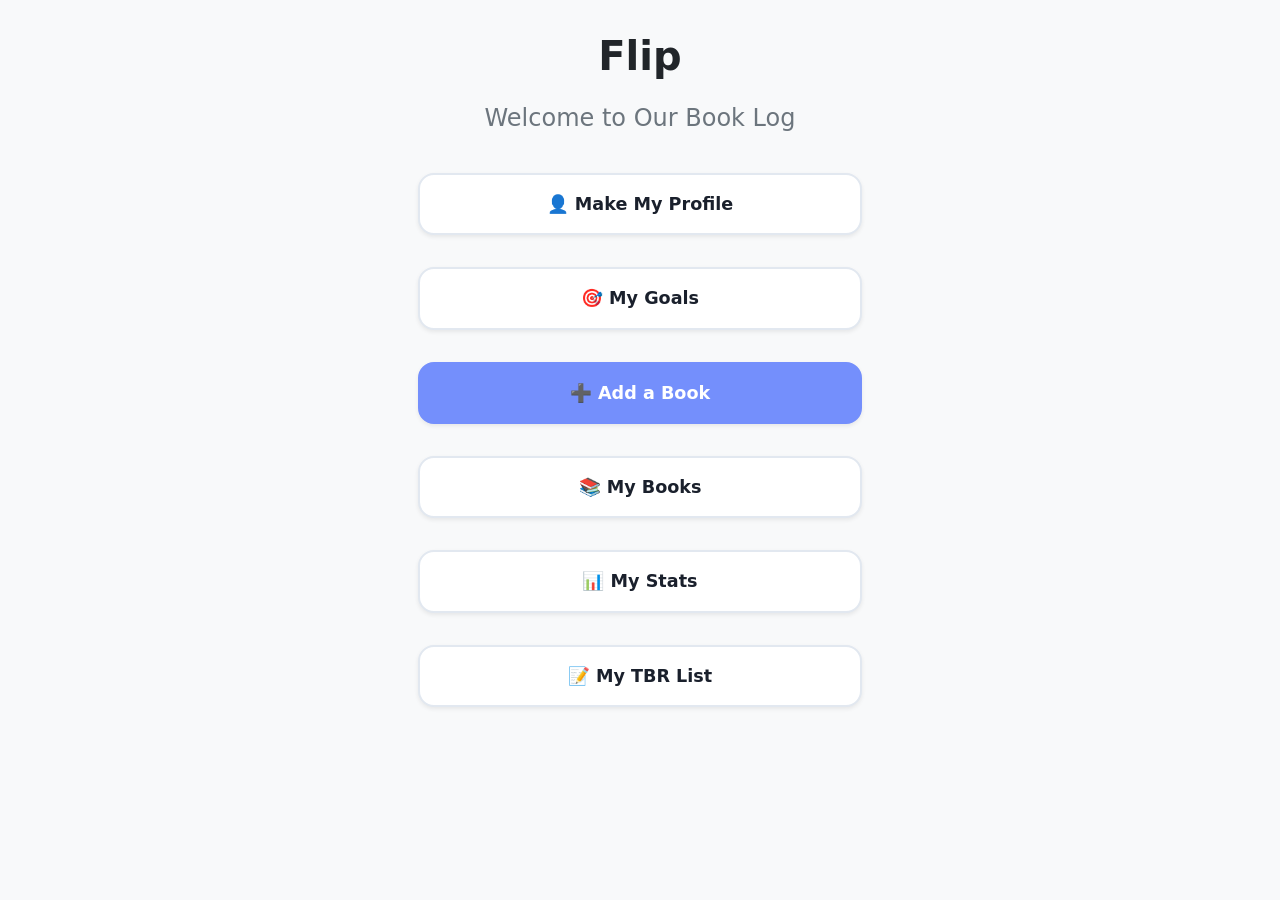
<file: index.html>
<!-- index.html -->
<!DOCTYPE html>
<html lang="en">
<head>
    <meta charset="UTF-8">
    <meta name="viewport" content="width=device-width, initial-scale=1.0">
    <title>Flip | Reading Tracker</title>
    <link href="https://cdn.jsdelivr.net/npm/bootstrap@5.3.0/dist/css/bootstrap.min.css" rel="stylesheet">
    <link href="style.css" rel="stylesheet">
</head>
<body class="bg-light">
    <header class="position-relative w-100 mb-4 d-flex justify-content-center align-items-center mt-3" style="max-width: 500px; padding: 0 1rem;">
        <h1 id="app-title" class="m-0 text-dark fw-bold">Flip</h1>
    </header>

    <main class="container" style="max-width: 500px;">
        <h2 class="text-center h4 mb-4 text-secondary">Welcome to Our Book Log</h2>
        <section id="view-home" class="view active w-100" aria-labelledby="app-title">
            <nav aria-label="Main Navigation">
                <div class="d-flex flex-column gap-3">
                    <a href="sign-up-page.html" class="text-decoration-none"><button class="btn btn-outline-dark w-100 py-3 shadow-sm fw-bold">👤 Make My Profile</button></a>
                    <a href="goals.html" class="text-decoration-none"><button class="btn btn-outline-dark w-100 py-3 shadow-sm fw-bold">🎯 My Goals</button></a> 
                    <button class="btn btn-primary w-100 py-3 shadow-sm fw-bold" onclick="document.getElementById('dialog-add-type').showModal()">➕ Add a Book</button>
                    <a href="my-books.html" class="text-decoration-none"><button class="btn btn-outline-dark w-100 py-3 shadow-sm fw-bold">📚 My Books</button></a>
                    <a href="stats.html" class="text-decoration-none"><button class="btn btn-outline-dark w-100 py-3 shadow-sm fw-bold">📊 My Stats</button></a>
                    <a href="to-be-read.html" class="text-decoration-none"><button class="btn btn-outline-dark w-100 py-3 shadow-sm fw-bold">📝 My TBR List</button></a>
                </div>
            </nav>
        </section>
    </main>

    <dialog id="dialog-add-type" class="border-0 rounded-4 shadow-lg p-4" style="max-width: 400px; width: 90%;">
        <div class="dialog-content d-flex flex-column gap-2 text-center">
            <h2 id="dialog-title" class="h4 mb-3 fw-bold">What did you read?</h2>
            <a href="add-audio.html" class="text-decoration-none"><button id="btn-audio-form" class="btn btn-outline-primary w-100 mb-2 py-2">🎧 Audio Book</button></a>
            <a href="add-physical.html" class="text-decoration-none"><button id="btn-physical-form" class="btn btn-outline-primary w-100 mb-3 py-2">📖 Physical Book</button></a>
            <button class="btn btn-light w-100 text-muted" aria-label="Close dialog" onclick="document.getElementById('dialog-add-type').close()">Cancel</button>
        </div>
    </dialog>

    <script src="https://cdn.jsdelivr.net/npm/bootstrap@5.3.0/dist/js/bootstrap.bundle.min.js"></script>
    <script src="script.js"></script>
</body>
</html>
</file>
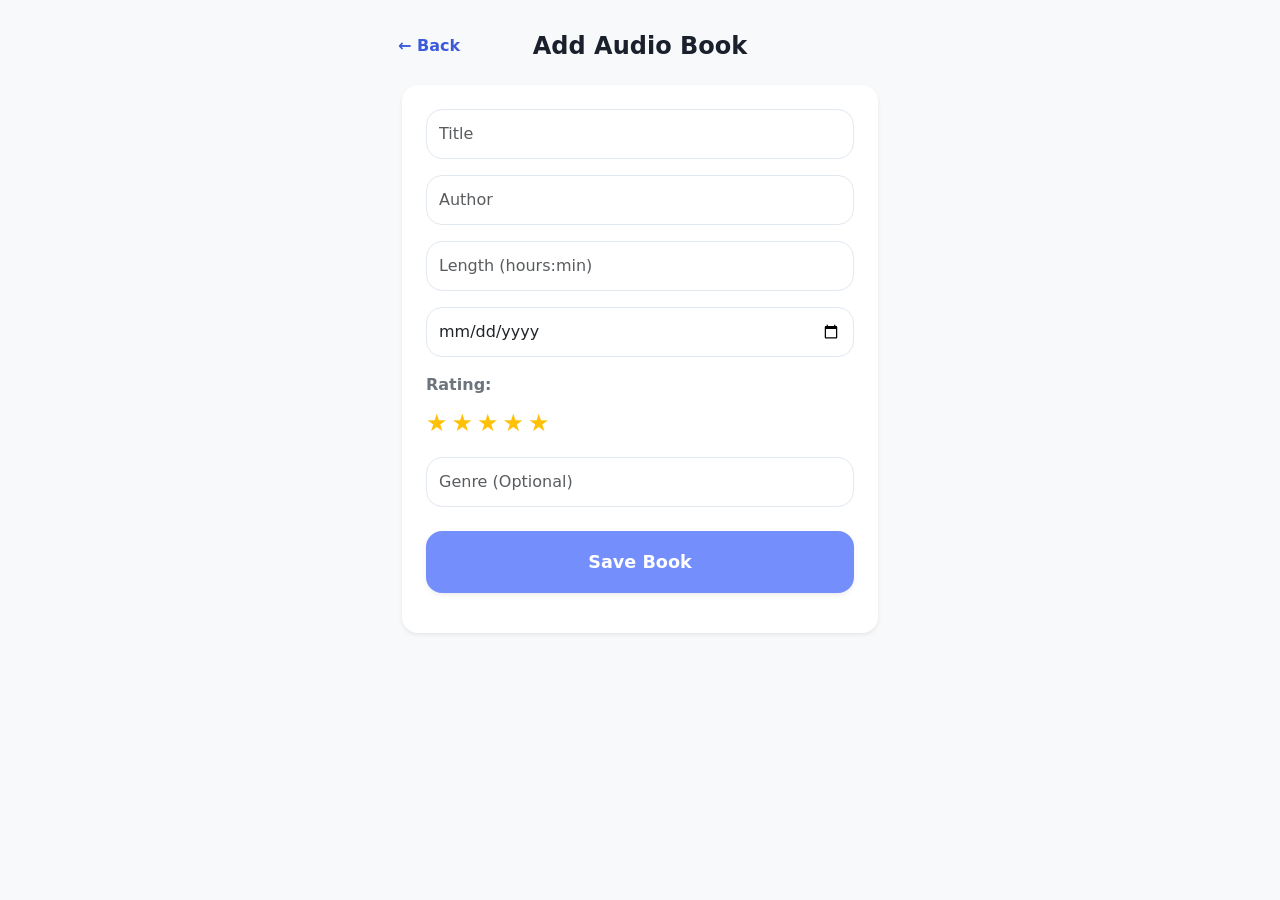
<file: add-audio.html>
<!DOCTYPE html>
<html lang="en">
<head>
    <meta charset="UTF-8">
    <meta name="viewport" content="width=device-width, initial-scale=1.0">
    <title>Flip | Add Audio Book</title>
    <link href="https://cdn.jsdelivr.net/npm/bootstrap@5.3.0/dist/css/bootstrap.min.css" rel="stylesheet">
    <link href="style.css" rel="stylesheet">
</head>
<body class="bg-light">
    <header class="position-relative w-100 mb-4 d-flex justify-content-center align-items-center mt-3" style="max-width: 500px; padding: 0 1rem;">
        <a href="index.html" class="back-btn text-decoration-none fw-bold" aria-label="Go back">← Back</a>
        <h1 class="m-0 h4 fw-bold">Add Audio Book</h1>
    </header>

    <main class="container" style="max-width: 500px;">
        <div class="card shadow-sm border-0 rounded-4 p-4 bg-white">
            <form id="audio-book-form">
                <input type="text" id="audio-title" class="form-control form-control-lg mb-3" placeholder="Title" required>
                <input type="text" id="audio-author" class="form-control form-control-lg mb-3" placeholder="Author" required>
                <input type="text" id="audio-length" class="form-control form-control-lg mb-3" placeholder="Length (hours:min)" required>
                <input type="date" id="audio-date" class="form-control form-control-lg mb-3" required>
                
                <label for="audio-rating" class="fw-bold text-secondary mb-1">Rating:</label>
                <div class="star-rating mb-3 fs-3 text-warning">
                    <span class="star" data-value="1">★</span>
                    <span class="star" data-value="2">★</span>
                    <span class="star" data-value="3">★</span>
                    <span class="star" data-value="4">★</span>
                    <span class="star" data-value="5">★</span>
                </div>
                <input type="hidden" id="audio-rating-value" value="0">
                
                <input type="text" id="audio-genre" class="form-control form-control-lg mb-4" placeholder="Genre (Optional)">
                <button type="submit" class="btn btn-primary btn-lg w-100 fw-bold shadow-sm">Save Book</button>
            </form>
        </div>
    </main>

    <script src="https://cdn.jsdelivr.net/npm/bootstrap@5.3.0/dist/js/bootstrap.bundle.min.js"></script>
    <script src="script.js"></script>
</body>
</html>
</file>
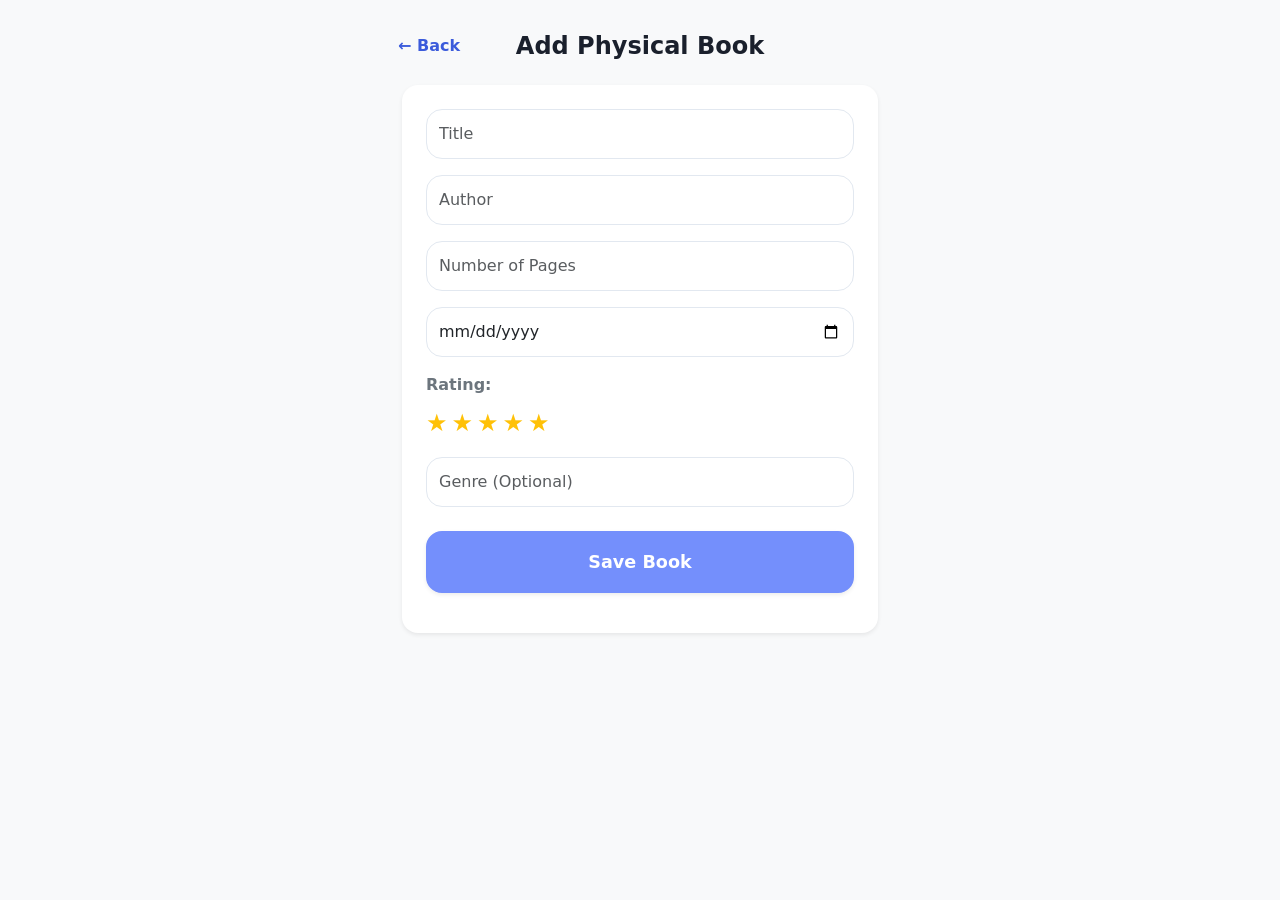
<file: add-physical.html>
<!DOCTYPE html>
<html lang="en">
<head>
    <meta charset="UTF-8">
    <meta name="viewport" content="width=device-width, initial-scale=1.0">
    <title>Flip | Add Physical Book</title>
    <link href="https://cdn.jsdelivr.net/npm/bootstrap@5.3.0/dist/css/bootstrap.min.css" rel="stylesheet">
    <link href="style.css" rel="stylesheet">
</head>
<body class="bg-light">
    <header class="position-relative w-100 mb-4 d-flex justify-content-center align-items-center mt-3" style="max-width: 500px; padding: 0 1rem;">
        <a href="index.html" class="back-btn text-decoration-none fw-bold" aria-label="Go back">← Back</a>
        <h1 class="m-0 h4 fw-bold">Add Physical Book</h1>
    </header>

    <main class="container" style="max-width: 500px;">
        <div class="card shadow-sm border-0 rounded-4 p-4 bg-white">
            <form id="physical-book-form">
                <input type="text" id="physical-title" class="form-control form-control-lg mb-3" placeholder="Title" required>
                <input type="text" id="physical-author" class="form-control form-control-lg mb-3" placeholder="Author" required>
                <input type="number" id="physical-pages" class="form-control form-control-lg mb-3" placeholder="Number of Pages" required>
                <input type="date" id="physical-date" class="form-control form-control-lg mb-3" required>
                
                <label for="physical-rating" class="fw-bold text-secondary mb-1">Rating:</label>
                <div class="star-rating mb-3 fs-3 text-warning">
                    <span class="star" data-value="1">★</span>
                    <span class="star" data-value="2">★</span>
                    <span class="star" data-value="3">★</span>
                    <span class="star" data-value="4">★</span>
                    <span class="star" data-value="5">★</span>
                </div>
                <input type="hidden" id="physical-rating-value" value="0">
                
                <input type="text" id="physical-genre" class="form-control form-control-lg mb-4" placeholder="Genre (Optional)">
                <button type="submit" class="btn btn-primary btn-lg w-100 fw-bold shadow-sm">Save Book</button>
            </form>
        </div>
    </main>

    <script src="https://cdn.jsdelivr.net/npm/bootstrap@5.3.0/dist/js/bootstrap.bundle.min.js"></script>
    <script src="script.js"></script>
</body>
</html>
</file>
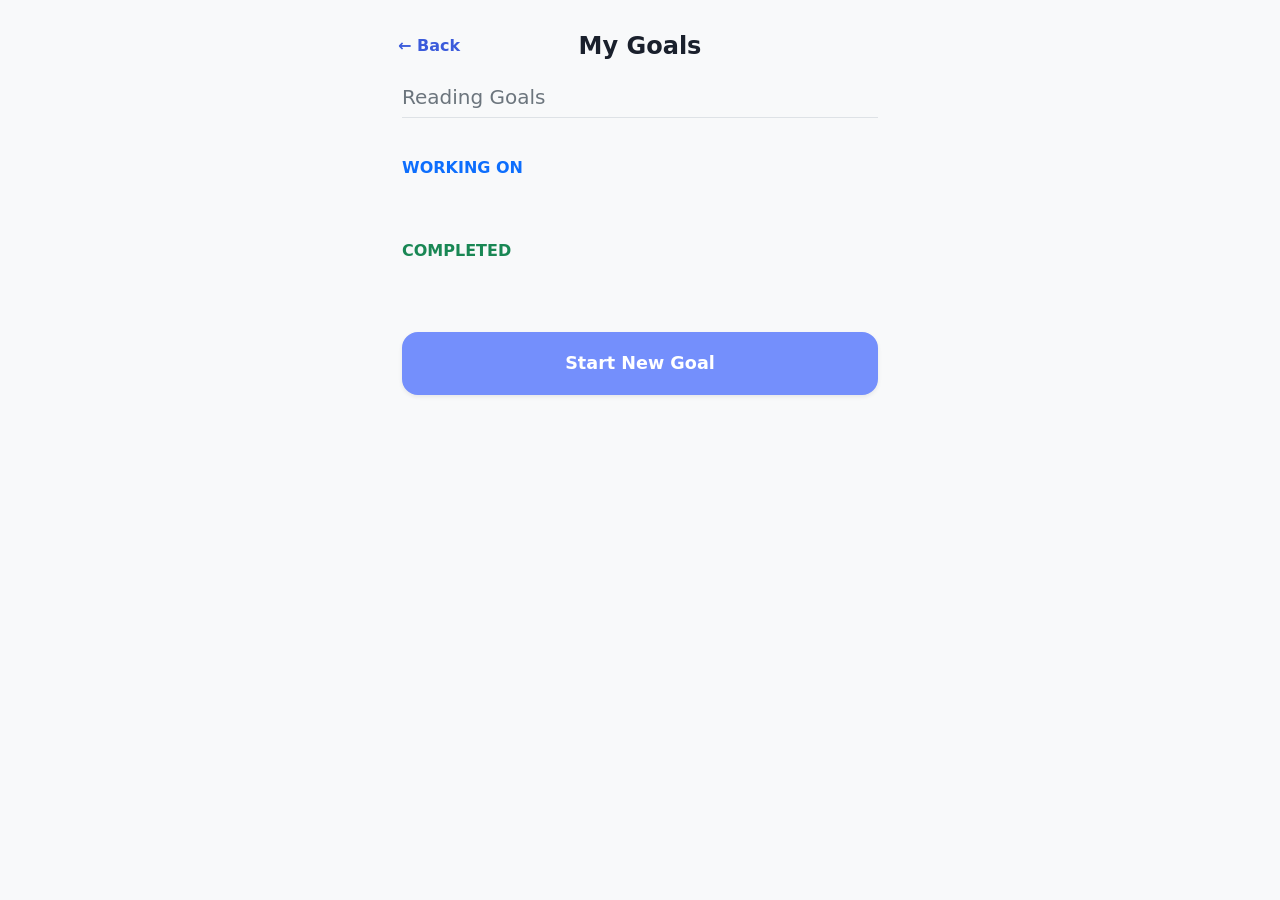
<file: goals.html>
<!DOCTYPE html>
<html lang="en">
<head>
    <meta charset="UTF-8">
    <meta name="viewport" content="width=device-width, initial-scale=1.0">
    <title>Flip | Goals</title>
    <link href="https://cdn.jsdelivr.net/npm/bootstrap@5.3.0/dist/css/bootstrap.min.css" rel="stylesheet">
    <link href="style.css" rel="stylesheet">
</head>
<body class="bg-light">
    <header class="position-relative w-100 mb-4 d-flex justify-content-center align-items-center mt-3" style="max-width: 500px; padding: 0 1rem;">
        <a href="index.html" class="back-btn text-decoration-none fw-bold" aria-label="Go back">← Back</a>
        <h1 class="m-0 h4 fw-bold">My Goals</h1>
    </header>

    <main class="container" style="max-width: 500px;">
        <div class="goals-container w-100">
            <h2 class="h5 mb-3 text-secondary border-bottom pb-2">Reading Goals</h2>

            <div id="active-goals" class="mb-4">
                <h3 class="h6 text-uppercase fw-bold text-primary mb-3">Working On</h3>
                <div id="active-list" class="d-flex flex-column gap-3"></div>
            </div>

            <div id="completed-goals" class="mb-4">
                <h3 class="h6 text-uppercase fw-bold text-success mb-3">Completed</h3>
                <div id="completed-list" class="d-flex flex-column gap-3"></div>
            </div>

            <button id="btn-new-goal" class="btn btn-primary btn-lg w-100 fw-bold shadow-sm mt-2" onclick="document.getElementById('dialog-new-goal').showModal()">Start New Goal</button>
        </div>
    </main>

    <dialog id="dialog-new-goal" class="border-0 rounded-4 shadow-lg p-4" style="max-width: 400px; width: 90%;">
        <div class="dialog-content d-flex flex-column gap-3">
            <h2 id="goal-dialog-title" class="h4 fw-bold mb-1">Start a New Goal</h2>
            <form id="goal-form">
                <input type="text" id="goal-name" class="form-control mb-3" placeholder="Goal Name" required>
                <input type="number" id="goal-target" class="form-control mb-3" placeholder="Target Number" min="1" required>
                <input type="number" id="goal-current" class="form-control mb-4" placeholder="Current Progress" min="0" required>
                <input type="hidden" id="goal-id">
                <button type="submit" id="goal-submit-btn" class="btn btn-primary w-100 fw-bold mb-2">Save Goal</button>
                <button type="button" class="btn btn-light w-100 text-muted" onclick="closeDialog('dialog-new-goal')">Cancel</button>
            </form>
        </div>
    </dialog>

    <script src="https://cdn.jsdelivr.net/npm/bootstrap@5.3.0/dist/js/bootstrap.bundle.min.js"></script>
    <script src="script.js"></script>
</body>
</html>
</file>
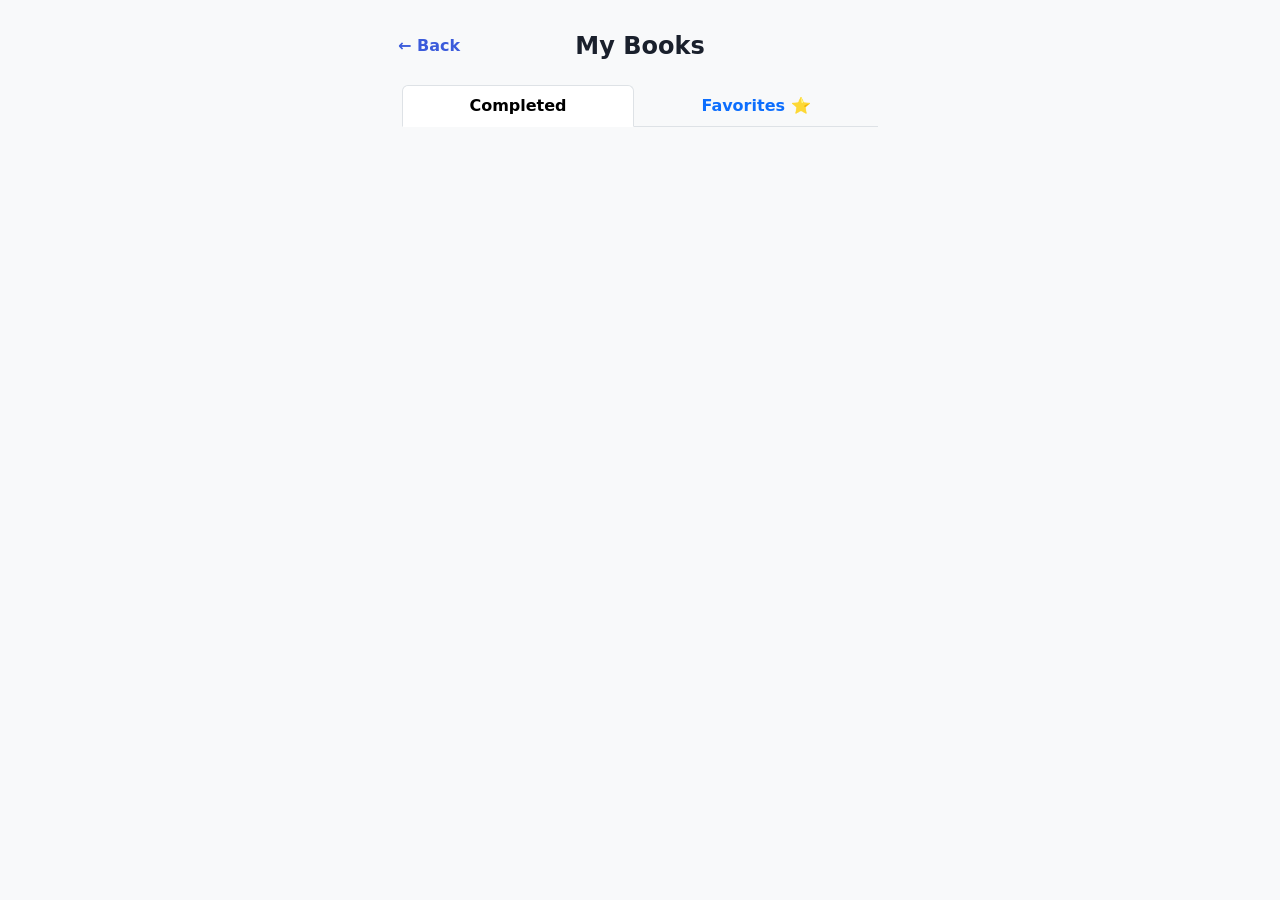
<file: my-books.html>
<!DOCTYPE html>
<html lang="en">
<head>
    <meta charset="UTF-8">
    <meta name="viewport" content="width=device-width, initial-scale=1.0">
    <title>Flip | My Books</title>
    <link href="https://cdn.jsdelivr.net/npm/bootstrap@5.3.0/dist/css/bootstrap.min.css" rel="stylesheet">
    <link href="style.css" rel="stylesheet">
</head>
<body class="bg-light">
    <header class="position-relative w-100 mb-4 d-flex justify-content-center align-items-center mt-3" style="max-width: 500px; padding: 0 1rem;">
        <a href="index.html" class="back-btn text-decoration-none fw-bold" aria-label="Go back">← Back</a>
        <h1 class="m-0 h4 fw-bold">My Books</h1>
    </header>

    <main class="container" style="max-width: 500px;">
        <ul class="nav nav-tabs mb-3 nav-fill" id="bookTabs" role="tablist">
            <li class="nav-item" role="presentation">
                <button class="nav-link active fw-bold" id="completed-tab" data-bs-toggle="tab" data-bs-target="#completed-books-content" type="button" role="tab" aria-controls="completed-books-content" aria-selected="true">
                    Completed
                </button>
            </li>
            <li class="nav-item" role="presentation">
                <button class="nav-link fw-bold" id="favorites-tab" data-bs-toggle="tab" data-bs-target="#favorite-books-content" type="button" role="tab" aria-controls="favorite-books-content" aria-selected="false">
                    Favorites ⭐
                </button>
            </li>
        </ul>

        <div class="tab-content" id="bookTabsContent">
            <div class="tab-pane fade show active" id="completed-books-content" role="tabpanel" aria-labelledby="completed-tab">
                </div>
            
            <div class="tab-pane fade" id="favorite-books-content" role="tabpanel" aria-labelledby="favorites-tab">
                </div>
        </div>
    </main>

    <dialog id="dialog-edit-book" class="border-0 rounded-4 shadow-lg p-4" style="max-width: 400px; width: 90%;">
        <div class="dialog-content d-flex flex-column gap-3">
            <h2 class="h4 fw-bold mb-1">Edit Book</h2>
            <form id="edit-book-form">
                <input type="text" id="edit-title" class="form-control mb-2" placeholder="Title" required>
                <input type="text" id="edit-author" class="form-control mb-2" placeholder="Author" required>
                <input type="text" id="edit-length" class="form-control mb-2" placeholder="Length/Number of Pages" required>
                <input type="date" id="edit-date" class="form-control mb-2" required>
                <label class="fw-bold text-secondary mt-2 mb-1">Rating:</label>
                <div class="star-rating fs-3 text-warning mb-2">
                    <span class="star" data-value="1">★</span>
                    <span class="star" data-value="2">★</span>
                    <span class="star" data-value="3">★</span>
                    <span class="star" data-value="4">★</span>
                    <span class="star" data-value="5">★</span>
                </div>
                <input type="hidden" id="edit-rating-value" value="0">
                <input type="text" id="edit-genre" class="form-control mb-4" placeholder="Genre (Optional)">
                <input type="hidden" id="edit-book-id">
                <button type="submit" class="btn btn-primary w-100 fw-bold mb-2">Update</button>
                <button type="button" class="btn btn-light w-100 text-muted" onclick="closeDialog('dialog-edit-book')">Cancel</button>
            </form>
        </div>
    </dialog>

    <script src="https://cdn.jsdelivr.net/npm/bootstrap@5.3.0/dist/js/bootstrap.bundle.min.js"></script>
    <script src="script.js"></script>
</body>
</html>
</file>
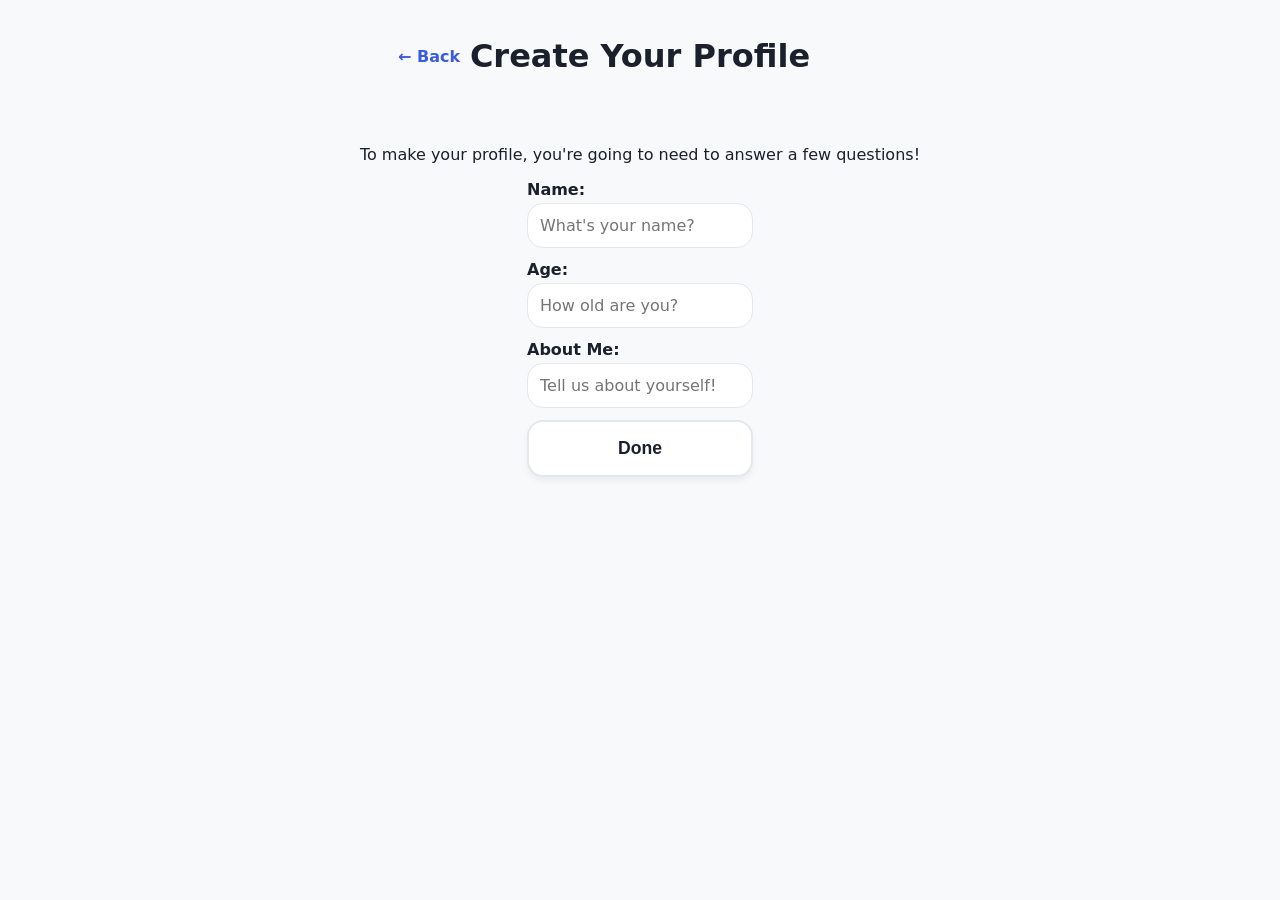
<file: sign-up-page.html>
<!DOCTYPE html>
<!--this is where the html for the sign up page is going to be :) -->
<html lang = "en"></html>
<head>
    <meta charset="UTF-8">
    <meta name="viewport" content="width=device-width, initial-scale=1.0">
    <title>Sign Up Page | Flip</title>
    <link href="style.css" rel="stylesheet">
</head>
 
<body>
<header>
    <a href="index.html" class="back-btn" aria-label="Go back">← Back</a>
    <h1>Create Your Profile</h1>
</header>
<p> To make your profile, you're going to need to answer a few questions! </p>
<form id="signupForm">
    <label>Name:</label> 
    <input type = "text" placeholder = "What's your name?" id="name" required>

    <label>Age:</label> 
    <input type = "number" placeholder = "How old are you?" id="age" required>

     <label>About Me:</label> 
    <input type = "text" placeholder = "Tell us about yourself! "id="aboutMe" required>  <!--how do i make the text box larger to fit multiple lines of text? -->

    <button type="submit">Done</button>
</form>
<script src="script.js"></script>
<p id="message"></p>
</body>
</file>
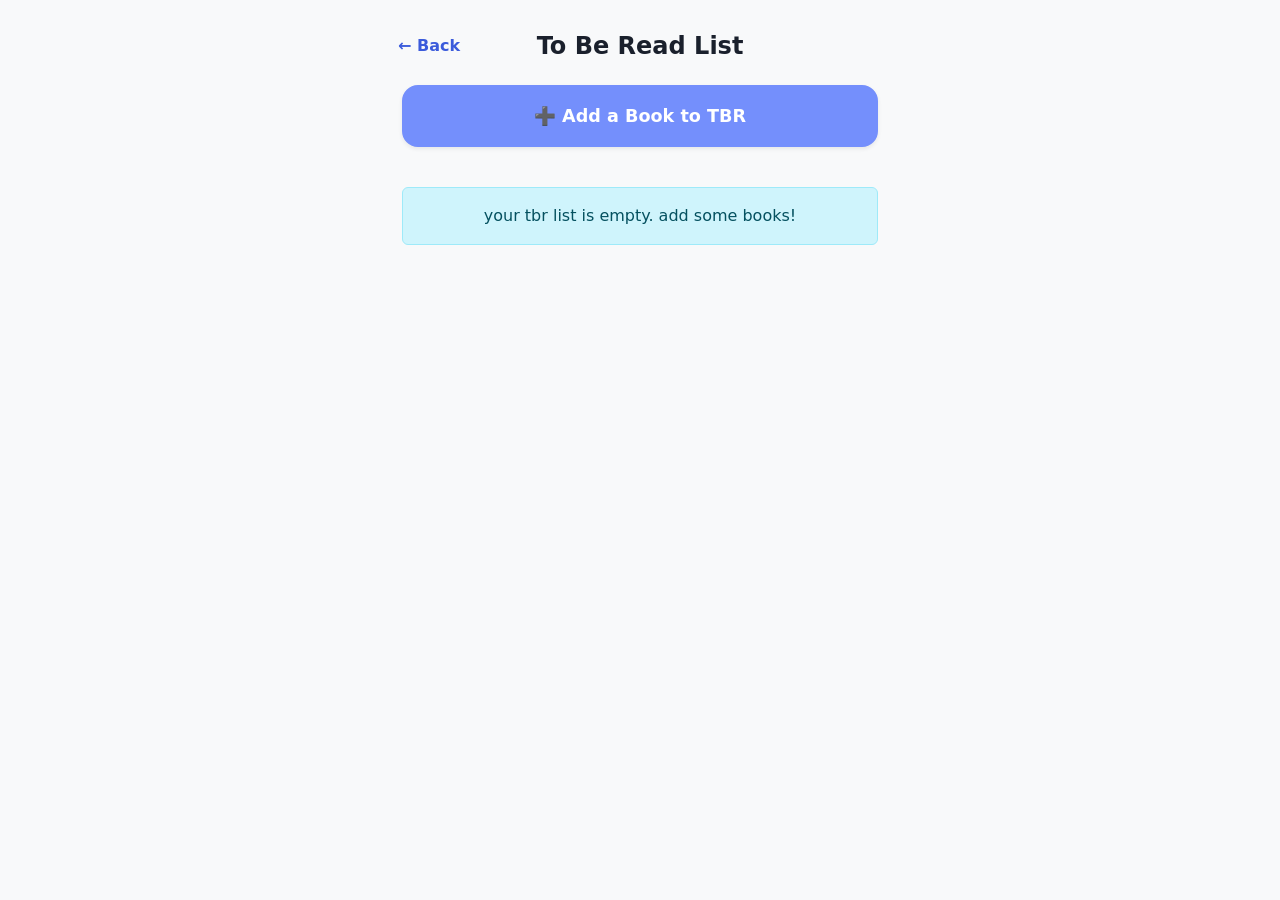
<file: to-be-read.html>
<!DOCTYPE html>
<html lang="en">
<head>
    <meta charset="UTF-8">
    <meta name="viewport" content="width=device-width, initial-scale=1.0">
    <title>To Be Read | Flip</title>
    <link href="https://cdn.jsdelivr.net/npm/bootstrap@5.3.0/dist/css/bootstrap.min.css" rel="stylesheet">
    <link href="style.css" rel="stylesheet">
</head>
<body class="bg-light">
    <header class="position-relative w-100 mb-4 d-flex justify-content-center align-items-center mt-3" style="max-width: 500px; padding: 0 1rem;">
        <a href="index.html" class="back-btn text-decoration-none fw-bold" aria-label="Go back">← Back</a>
        <h1 class="m-0 h4 fw-bold">To Be Read List</h1>
    </header>

    <main class="container" style="max-width: 500px;">
        <button class="btn btn-primary w-100 py-3 shadow-sm fw-bold mb-4" onclick="document.getElementById('dialog-add-tbr').showModal()">➕ Add a Book to TBR</button>

        <div id="tbr-list-container" class="w-100">
        </div>
    </main>

    <dialog id="dialog-add-tbr" class="border-0 rounded-4 shadow-lg p-4" style="max-width: 400px; width: 90%;">
        <div class="dialog-content d-flex flex-column gap-3">
            <h2 class="h4 fw-bold mb-1">Add to TBR List</h2>
            <form id="add-tbr-form">
                <input type="text" id="add-tbr-title" class="form-control mb-3" placeholder="Title" required>
                <input type="text" id="add-tbr-author" class="form-control mb-4" placeholder="Author" required>
                <button type="submit" class="btn btn-primary w-100 fw-bold mb-2">Save to List</button>
                <button type="button" class="btn btn-light w-100 text-muted" onclick="document.getElementById('dialog-add-tbr').close()">Cancel</button>
            </form>
        </div>
    </dialog>

    <dialog id="dialog-edit-tbr" class="border-0 rounded-4 shadow-lg p-4" style="max-width: 400px; width: 90%;">
        <div class="dialog-content d-flex flex-column gap-3">
            <h2 class="h4 fw-bold mb-1">Edit TBR Book</h2>
            <form id="edit-tbr-form">
                <input type="text" id="edit-tbr-title" class="form-control mb-3" placeholder="Title" required>
                <input type="text" id="edit-tbr-author" class="form-control mb-4" placeholder="Author" required>
                <input type="hidden" id="edit-tbr-id">
                <button type="submit" class="btn btn-primary w-100 fw-bold mb-2">Update</button>
                <button type="button" class="btn btn-light w-100 text-muted" onclick="document.getElementById('dialog-edit-tbr').close()">Cancel</button>
            </form>
        </div>
    </dialog>

    <script src="https://cdn.jsdelivr.net/npm/bootstrap@5.3.0/dist/js/bootstrap.bundle.min.js"></script>
    <script src="script.js"></script>
</body>
</html>
</file>
<file: style.css>
/* color and style variables roots */
:root {
    --bg-main: #f8f9fa;
    --text-main: #1a202c;
    --accent-blue: #748ffc;
    --accent-dark: #3b5bdb;
    --white: #ffffff;
    --success-green: #4ade80;
    --warning-yellow: #fbbf24;
    --danger-red: #f87171;
    --border-radius: 16px;
    --shadow: 0 4px 6px rgba(0,0,0,0.05);
    --shadow-modal: 0 10px 25px rgba(0,0,0,0.2);
}

* {
    box-sizing: border-box;
}

body {
    font-family: 'Segoe UI', system-ui, sans-serif;
    background-color: var(--bg-main);
    color: var(--text-main);
    margin: 0;
    padding: 1rem;
    display: flex;
    flex-direction: column;
    align-items: center;
    min-height: 100vh;
}

header {
    display: flex;
    align-items: center;
    width: 100%;
    max-width: 500px;
    margin-bottom: 2rem;
    position: relative;
    justify-content: center;
    padding: 0 1rem;
}

.back-btn {
    position: absolute;
    left: 0;
    background: none;
    border: none;
    color: var(--accent-dark);
    font-weight: bold;
    cursor: pointer;
    font-size: 1rem;
    padding: 0.5rem;
    border-radius: var(--border-radius);
    transition: background-color 0.2s;
    text-decoration: none;
}

.back-btn:hover,
.back-btn:focus {
    background-color: rgba(59, 91, 219, 0.1);
}

.view {
    display: none;
    width: 100%;
    max-width: 500px;
    padding: 1rem;
}

.view.active {
    display: block;
}

.hidden {
    display: none !important;
}

/* CRITICAL FIX: Added :not(.nav-link) to these button styles 
  so your custom CSS stops overriding Bootstrap's navigation tabs! 
*/
button:not(.nav-link) {
    background-color: var(--white);
    color: var(--text-main);
    border: 2px solid #e2e8f0;
    border-radius: var(--border-radius);
    padding: 1rem;
    font-size: 1.1rem;
    font-weight: 600;
    cursor: pointer;
    transition: all 0.2s ease;
    box-shadow: var(--shadow);
    width: 100%;
    margin-bottom: 1rem;
    text-align: center;
}

button:not(.nav-link):hover {
    border-color: var(--accent-blue);
    transform: translateY(-2px);
    box-shadow: 0 6px 8px rgba(0,0,0,0.1);
}

button:not(.nav-link):focus-visible {
    outline: 3px solid var(--accent-dark);
    outline-offset: 2px;
}

.btn-primary {
    background-color: var(--accent-blue) !important;
    color: white !important;
    border-color: var(--accent-blue) !important;
}

.btn-primary:hover {
    background-color: var(--accent-dark) !important;
}

.menu-grid {
    display: grid;
    gap: 1rem;
    grid-template-columns: repeat(auto-fit, minmax(150px, 1fr));
}

/* book cards */
.book-item {
    background: white;
    border: 1px solid #e2e8f0;
    border-radius: var(--border-radius);
    padding: 1rem;
    margin-bottom: 0.75rem;
    box-shadow: var(--shadow);
    transition: transform 0.2s;
}

.book-item:hover {
    transform: translateY(-2px);
}

.book-item h3 {
    margin: 0 0 0.25rem 0;
    font-size: 1.1rem;
}

.book-item p {
    margin: 0.25rem 0;
    color: #4a5568;
    font-size: 0.9rem;
}

.book-rating {
    margin-top: 0.5rem;
}

.star-rating {
    display: flex;
    gap: 0.25rem;
    margin: 0.5rem 0;
}

.star {
    font-size: 1.5rem;
    cursor: pointer;
    transition: transform 0.2s;
}

.star:hover {
    transform: scale(1.2);
}

/* dialog / popup modal */
dialog {
    border: none;
    border-radius: 20px;
    padding: 2rem;
    box-shadow: var(--shadow-modal);
    width: 90%;
    max-width: 400px;
    position: fixed;
    top: 50%;
    left: 50%;
    transform: translate(-50%, -50%);
    z-index: 1000;
}

dialog::backdrop {
    background: rgba(0, 0, 0, 0.4);
    backdrop-filter: blur(3px);
}

.dialog-content {
    display: flex;
    flex-direction: column;
    gap: 1rem;
}

.dialog-content h2 {
    margin-top: 0;
}

.dialog-content input {
    padding: 0.75rem;
    border: 1px solid #e2e8f0;
    border-radius: var(--border-radius);
    font-size: 1rem;
    margin-bottom: 0.5rem;
}

.dialog-content input:focus {
    outline: 3px solid var(--accent-dark);
    outline-offset: 2px;
}

.dialog-content label {
    margin-bottom: 0.25rem;
    font-weight: 600;
}

.dialog-content button {
    margin-top: 1rem;
    margin-bottom: 0;
}

.btn-close {
    background-color: #f1f5f9 !important;
    border-color: #cbd5e1 !important;
    color: #4a5568 !important;
}

.btn-close:hover {
    background-color: #e2e8f0 !important;
}

/* add book forms */
form input[type="text"],
form input[type="number"],
form input[type="date"] {
    display: block;
    width: 100%;
    padding: 0.75rem;
    border: 1px solid #e2e8f0;
    border-radius: var(--border-radius);
    font-size: 1rem;
    margin-bottom: 0.75rem;
    font-family: inherit;
}

form input:focus {
    outline: 3px solid var(--accent-dark);
    outline-offset: 2px;
}

form label {
    display: block;
    font-weight: 600;
    margin-bottom: 0.25rem;
}

/* goals page */
.goals-container {
    display: flex;
    flex-direction: column;
    gap: 1.5rem;
    width: 100%;
    max-width: 500px;
}

.goal-item {
    background: white;
    border: 1px solid #e2e8f0;
    border-radius: var(--border-radius);
    padding: 1rem;
    margin-bottom: 1rem;
    box-shadow: var(--shadow);
}

.goal-item h3 {
    margin: 0 0 0.25rem 0;
}

.goal-item p {
    margin: 0.25rem 0;
    color: #4a5568;
    font-size: 0.9rem;
}

.goal-progress-bar {
    height: 12px;
    background-color: #e2e8f0;
    border-radius: 6px;
    overflow: hidden;
    margin: 0.5rem 0;
}

.goal-progress-fill {
    height: 100%;
    background-color: var(--accent-blue);
    transition: width 0.3s ease;
}

.goal-stats {
    display: flex;
    justify-content: space-between;
    font-size: 0.9rem;
    color: #4a5568;
}

.goal-stats button {
    width: auto !important;
    padding: 0.25rem 0.75rem !important;
    font-size: 0.85rem !important;
    margin: 0 !important;
}

.sr-only {
    position: absolute;
    width: 1px;
    height: 1px;
    padding: 0;
    margin: -1px;
    overflow: hidden;
    clip: rect(0, 0, 0, 0);
    white-space: nowrap;
    border: 0;
}

@media (max-width: 480px) {
    body { padding: 0.5rem; }
    #app-title { font-size: 2rem; }
    .menu-grid { grid-template-columns: 1fr; }
}

/* =========================================
   STATS PAGE STYLES 
   ========================================= */

.stats-container {
    max-width: 540px;
    margin: 0 auto;
    padding: 0 0 3rem;
    width: 100%;
}

.month-selector {
    display: flex;
    align-items: center;
    justify-content: center;
    gap: 0.75rem;
    margin-bottom: 1.5rem;
}

.month-selector button {
    width: 36px !important;
    height: 36px !important;
    border-radius: 50% !important;
    padding: 0 !important;
    margin: 0 !important;
    font-size: 1.3rem !important;
    line-height: 1 !important;
    display: flex !important;
    align-items: center !important;
    justify-content: center !important;
    box-shadow: none !important;
    border: 2px solid #e2e8f0 !important;
    background: white !important;
    color: var(--accent-dark) !important;
    font-weight: 700 !important;
}

.month-selector button:hover {
    background: var(--accent-dark) !important;
    color: white !important;
    border-color: var(--accent-dark) !important;
    transform: none !important;
}

.month-selector h2 {
    font-size: 1.15rem;
    font-weight: 700;
    color: var(--text-main);
    margin: 0;
    min-width: 180px;
    text-align: center;
}

.quick-stats {
    display: grid;
    grid-template-columns: repeat(4, 1fr);
    gap: 10px;
    margin-bottom: 1.5rem;
}

.stat-box {
    border-radius: 14px;
    padding: 14px 8px 10px;
    text-align: center;
    font-weight: 700;
    color: white;
    box-shadow: 0 4px 10px rgba(0,0,0,0.08);
}

.stat-box.books  { background: #3b5bdb; }
.stat-box.pages  { background: #4ade80; color: #1a5c35; }
.stat-box.hours  { background: #f59e0b; color: #7c3700; }
.stat-box.rating { background: #ec4899; }

.stat-label {
    font-size: 0.62rem;
    letter-spacing: 0.06em;
    text-transform: uppercase;
    opacity: 0.85;
    margin-bottom: 2px;
}

.stat-box span {
    display: block;
    font-size: 1.55rem;
    font-weight: 800;
    line-height: 1.1;
}

.highest-rated {
    background: white;
    border-radius: 18px;
    padding: 1.25rem 1rem;
    margin-bottom: 1rem;
    box-shadow: 0 4px 10px rgba(0,0,0,0.06);
}

.section-title {
    font-size: 1rem;
    font-weight: 700;
    color: var(--text-main);
    margin: 0 0 1rem;
}

.books-wrapper {
    display: flex;
    gap: 14px;
    overflow-x: auto;
    padding-bottom: 6px;
}

.book-container {
    display: flex;
    flex-direction: column;
    align-items: center;
    min-width: 110px;
}

.book-shape {
    width: 100px;
    height: 145px;
    border-radius: 3px 10px 10px 3px;
    border-left: 10px solid rgba(0,0,0,0.18);
    display: flex;
    align-items: center;
    justify-content: center;
    text-align: center;
    padding: 8px;
    box-shadow: 4px 4px 10px rgba(0,0,0,0.12);
    color: #fff;
    font-weight: 700;
    font-size: 0.82rem;
    margin-bottom: 8px;
    word-break: break-word;
    line-height: 1.3;
}

.book-1 { background: linear-gradient(135deg, #3f51b5, #5c6bc0); }
.book-2 { background: linear-gradient(135deg, #9c27b0, #ab47bc); }
.book-3 { background: linear-gradient(135deg, #009688, #26a69a); }
.book-4 { background: linear-gradient(135deg, #e91e63, #f06292); }
.book-5 { background: linear-gradient(135deg, #ff5722, #ff8a65); }

.book-rating-badge {
    background: #fff;
    border: 1px solid #e2e8f0;
    padding: 3px 10px;
    border-radius: 20px;
    font-weight: 700;
    font-size: 0.8rem;
    box-shadow: 0 2px 4px rgba(0,0,0,0.05);
    color: var(--text-main);
}

.no-books-msg {
    color: #94a3b8;
    font-size: 0.9rem;
    text-align: center;
    padding: 1rem 0;
}

.averages-bar {
    background: white;
    border-radius: 14px;
    padding: 12px 18px;
    margin-bottom: 1rem;
    text-align: center;
    font-size: 0.9rem;
    font-weight: 500;
    color: #4a5568;
    box-shadow: 0 4px 10px rgba(0,0,0,0.05);
}

.averages-bar strong {
    color: var(--text-main);
}

.charts-grid {
    display: grid;
    grid-template-columns: 1fr 1fr;
    gap: 12px;
    margin-bottom: 12px;
}

.chart-container {
    background: white;
    border-radius: 16px;
    padding: 16px;
    box-shadow: 0 4px 10px rgba(0,0,0,0.05);
}

.chart-title {
    font-size: 0.85rem;
    font-weight: 700;
    color: var(--text-main);
    margin: 0 0 12px;
}

.chart-container canvas {
    max-width: 100%;
}

.chart-full {
    background: white;
    border-radius: 16px;
    padding: 16px;
    box-shadow: 0 4px 10px rgba(0,0,0,0.05);
    margin-bottom: 12px;
}

.chart-full canvas {
    max-width: 100%;
}

@media (max-width: 400px) {
    .quick-stats { grid-template-columns: repeat(2, 1fr); }
    .charts-grid { grid-template-columns: 1fr; }
}
</file>
